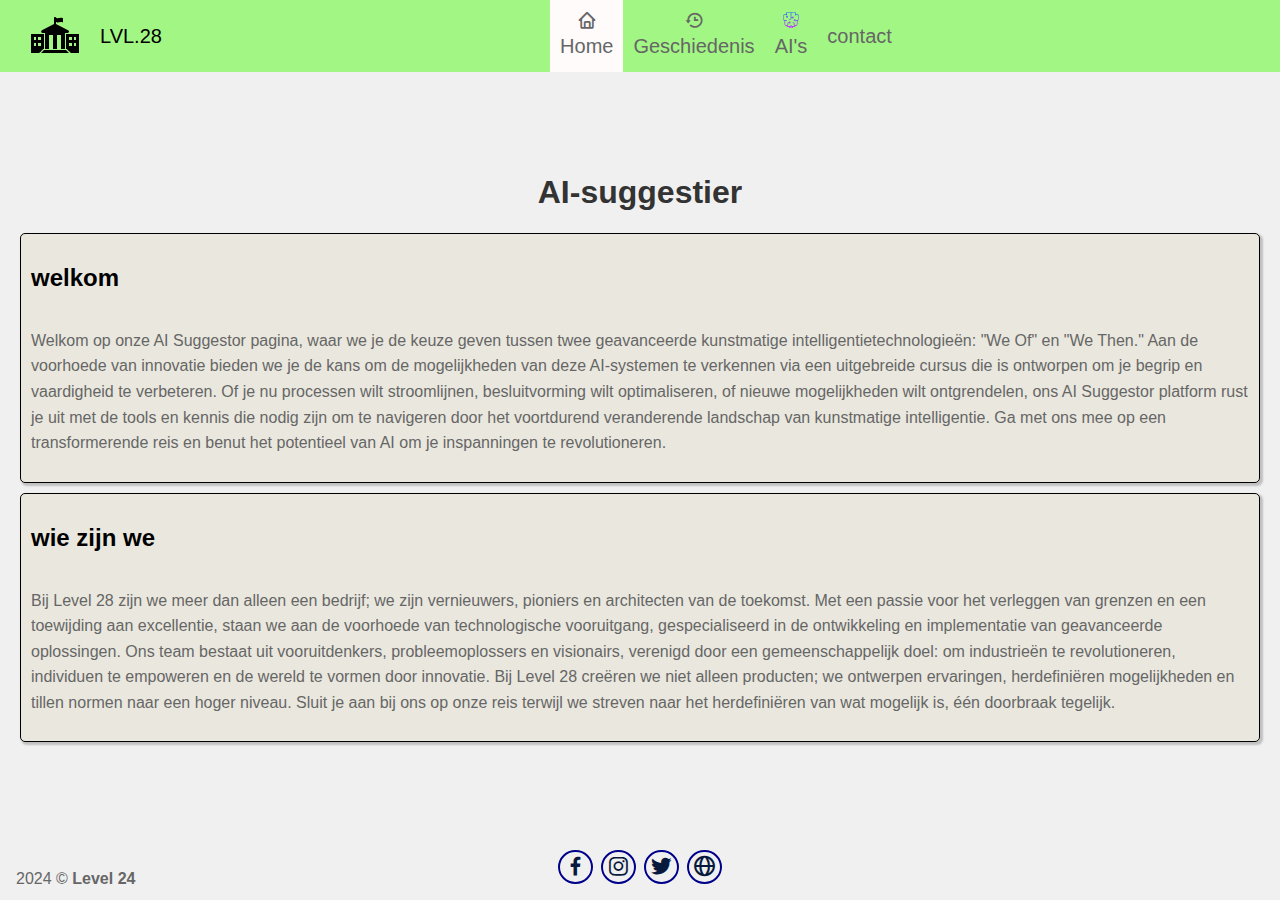
<file: index.html>
<!DOCTYPE html>
<html lang="nl">
  <head>
    <meta charset="UTF-8" />
    <meta name="viewport" content="width=device-width, initial-scale=1.0" />
    <meta http-equiv="X-UA-Compatible" content="ie=edge" />
    <title>Home</title>
    <link rel="stylesheet" href="./style.css" />
    <link
      href="https://unpkg.com/boxicons@2.1.4/css/boxicons.min.css"
      rel="stylesheet"
    />
    <script src="./index.js"></script>
  </head>
  <body>
    <header>
      <!-- De ma a wat is hier geburd je kan daar niet op lkikken, maak dat au b een a me een img in of doe en ander ding ind ie a da dat ikbaariks-->
      <figure>
        <img src="./assets/logo.svg" alt="level 28 logo" />
        <figcaption>LVL.28</figcaption>
      </figure>

      <!-- <svg width="800px" height="800px" viewBox="0 0 50 50" version="1.1" baseProfile="tiny" xmlns="http://www.w3.org/2000/svg" overflow="inherit"><path d="M12.333 22h2.667v16h4v-14h4v14h4v-14h4v14h4v-16h2.666c.736 0 1.334-.736 1.334-1.399 0-.401-.221-.853-.555-1.071l.002-.052-.021-.037.134-.033-12.56-6.469v-1.892c2 1.059 3.951-.765 7 .332v-4.179c-3.051-1.096-5 .727-7-.332v-.268c0-.331-.631-.6-1-.6s-1 .269-1 .6v6.339l-12.559 6.456.271.021.288.011v.002c-1 .218-.776.77-.776 1.171-.001.664.373 1.4 1.109 1.4zm1.667 17l-3 3h28l-3-3zm22-16v15h.885l.391.553 2.666 2.499.943.948h8.115v-19h-13zm6 12h-3v-3h3v3zm0-6h-3v-3h3v3zm4 6h-2v-3h2v3zm0-6h-2v-3h2v3zm-32.886 9h.886v-15h-13v19h8.114l.942-.848 2.667-2.6.391-.552zm-7.114-3h-2v-3h2v3zm0-6h-2v-3h2v3zm5 6h-3v-3h3v3zm0-6h-3v-3h3v3z"/></svg> -->
      <nav>
        <a class="selected" href="./index.html">
          <i class="bx bx-home selected"></i>
          <p>Home</p>
        </a>
        <a href="./history.html">
          <i class="bx bx-history"></i>
          <p>Geschiedenis</p>
        </a>
        <a href="./types.html"
          ><p><img src="assets/icons8-ai-64.png" alt="" />AI's</p></a
        ><!-- a ane eiusaai idedeftokenre o dene n e uabenpqd ani lle n-->
        <a href="contact.html">contact</a>
      </nav>
    </header>
    <main>
      <h1>AI-suggestier</h1>
      <div class="e">
        <h2>welkom</h2>
        <p>
          Welkom op onze AI Suggestor pagina, waar we je de keuze geven tussen
          twee geavanceerde kunstmatige intelligentietechnologieën: "We Of" en
          "We Then." Aan de voorhoede van innovatie bieden we je de kans om de
          mogelijkheden van deze AI-systemen te verkennen via een uitgebreide
          cursus die is ontworpen om je begrip en vaardigheid te verbeteren. Of
          je nu processen wilt stroomlijnen, besluitvorming wilt optimaliseren,
          of nieuwe mogelijkheden wilt ontgrendelen, ons AI Suggestor platform
          rust je uit met de tools en kennis die nodig zijn om te navigeren door
          het voortdurend veranderende landschap van kunstmatige intelligentie.
          Ga met ons mee op een transformerende reis en benut het potentieel van
          AI om je inspanningen te revolutioneren.
        </p>
      </div>

      <div class="e">
        <h2>wie zijn we</h2>
        <p>
          Bij Level 28 zijn we meer dan alleen een bedrijf; we zijn vernieuwers,
          pioniers en architecten van de toekomst. Met een passie voor het
          verleggen van grenzen en een toewijding aan excellentie, staan we aan
          de voorhoede van technologische vooruitgang, gespecialiseerd in de
          ontwikkeling en implementatie van geavanceerde oplossingen. Ons team
          bestaat uit vooruitdenkers, probleemoplossers en visionairs, verenigd
          door een gemeenschappelijk doel: om industrieën te revolutioneren,
          individuen te empoweren en de wereld te vormen door innovatie. Bij
          Level 28 creëren we niet alleen producten; we ontwerpen ervaringen,
          herdefiniëren mogelijkheden en tillen normen naar een hoger niveau.
          Sluit je aan bij ons op onze reis terwijl we streven naar het
          herdefiniëren van wat mogelijk is, één doorbraak tegelijk.
        </p>
      </div>
      <!-- <h2>enjoy</h2> -->
    </main>
    <footer class="social">
      <p>2024 &copy; <strong>Level 24</strong></p>
      <div class="soce">
        <a id="fb" href="https://www.facebook.com/hogeschoolUCLL"
          ><i class="bx bxl-facebook"></i
        ></a>
        <a id="insta" href="https://instagram.com/ucleuvenlimburg"
          ><i class="bx bxl-instagram"></i
        ></a>
        <a id="twit" href="https://twitter.com/hogeschoolUCLL"
          ><i class="bx bxl-twitter"></i
        ></a>
        <a id="inter" href="https://www.ucll.be/nl"
          ><i class="bx bx-globe"></i
        ></a>
      </div>
    </footer>
  </body>
</html>
</file>
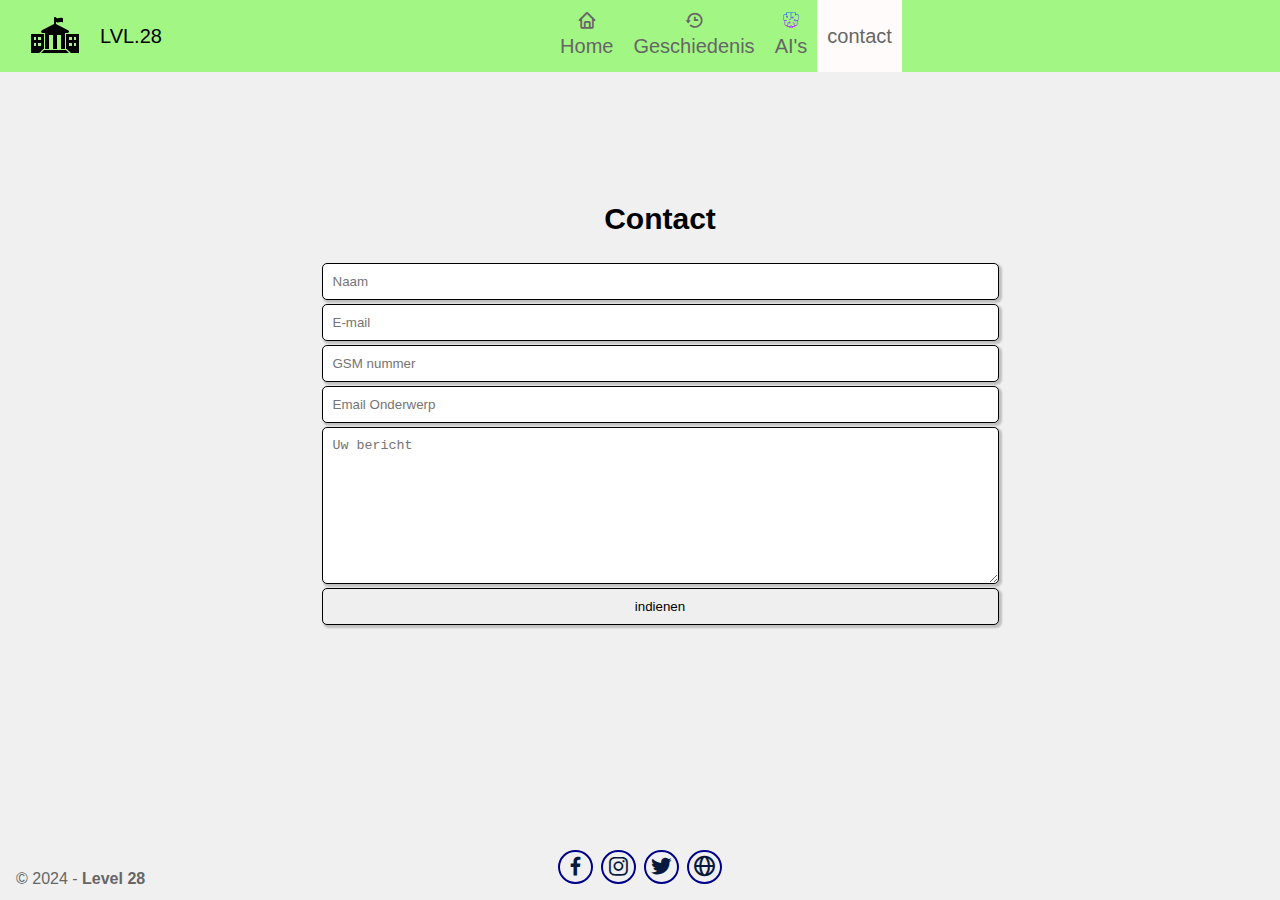
<file: contact.html>
<!DOCTYPE html>
<html lang="nl">
  <head>
    <meta charset="UTF-8" />
    <meta name="viewport" content="width=device-width, initial-scale=1.0" />
    <title>Document</title>
    <link rel="stylesheet" href="./style.css" />
    <link
      href="https://unpkg.com/boxicons@2.1.4/css/boxicons.min.css"
      rel="stylesheet"
    />
  </head>
  <body>
    <header>
      <!-- De ma a wat is hier geburd je kan daar niet op lkikken, maak dat au b een a me een img in of doe en ander ding ind ie a da dat ikbaariks-->
      <figure>
        <img src="./assets/logo.svg" alt="level 28 logo" />
        <figcaption>LVL.28</figcaption>
      </figure>
      <!-- <svg width="800px" height="800px" viewBox="0 0 50 50" version="1.1" baseProfile="tiny" xmlns="http://www.w3.org/2000/svg" overflow="inherit"><path d="M12.333 22h2.667v16h4v-14h4v14h4v-14h4v14h4v-16h2.666c.736 0 1.334-.736 1.334-1.399 0-.401-.221-.853-.555-1.071l.002-.052-.021-.037.134-.033-12.56-6.469v-1.892c2 1.059 3.951-.765 7 .332v-4.179c-3.051-1.096-5 .727-7-.332v-.268c0-.331-.631-.6-1-.6s-1 .269-1 .6v6.339l-12.559 6.456.271.021.288.011v.002c-1 .218-.776.77-.776 1.171-.001.664.373 1.4 1.109 1.4zm1.667 17l-3 3h28l-3-3zm22-16v15h.885l.391.553 2.666 2.499.943.948h8.115v-19h-13zm6 12h-3v-3h3v3zm0-6h-3v-3h3v3zm4 6h-2v-3h2v3zm0-6h-2v-3h2v3zm-32.886 9h.886v-15h-13v19h8.114l.942-.848 2.667-2.6.391-.552zm-7.114-3h-2v-3h2v3zm0-6h-2v-3h2v3zm5 6h-3v-3h3v3zm0-6h-3v-3h3v3z"/></svg> -->
      <nav>
        <a href="./index.html">
          <i class="bx bx-home selected"></i>
          <p>Home</p>
        </a>
        <a href="./history.html">
          <i class="bx bx-history"></i>
          <p>Geschiedenis</p>
        </a>
        <a href="./types.html"
          ><p><img src="assets/icons8-ai-64.png" alt="" />AI's</p></a
        ><!-- a ane eiusaai idedeftokenre o dene n e uabenpqd ani lle n-->
        <a class="selected" href="contact.html">contact</a>
      </nav>
    </header>
    <main>
      <section class="contact">
        <h2>Contact</h2>
        <form>
          <input type="text" placeholder="Naam" required />
          <input type="text" placeholder="E-mail" required />

          <input type="number" placeholder="GSM nummer " required />
          <input type="text" placeholder="Email Onderwerp" required />
          <textarea
            cols="80"
            rows="9"
            placeholder="Uw bericht"
            required
          ></textarea>
          <button class="subtn" type="submit">indienen</button>
        </form>
      </section>
    </main>
    <footer class="social">
      <p>&copy; 2024 - <strong>Level 28</strong></p>
      <div class="soce">
        <a id="fb" href="https://www.facebook.com/hogeschoolUCLL"
          ><i class="bx bxl-facebook"></i
        ></a>
        <a id="insta" href="https://instagram.com/ucleuvenlimburg"
          ><i class="bx bxl-instagram"></i
        ></a>
        <a id="twit" href="https://twitter.com/hogeschoolUCLL"
          ><i class="bx bxl-twitter"></i
        ></a>
        <a id="inter" href="https://www.ucll.be/nl"
          ><i class="bx bx-globe"></i
        ></a>
      </div>
    </footer>
  </body>
</html>
</file>
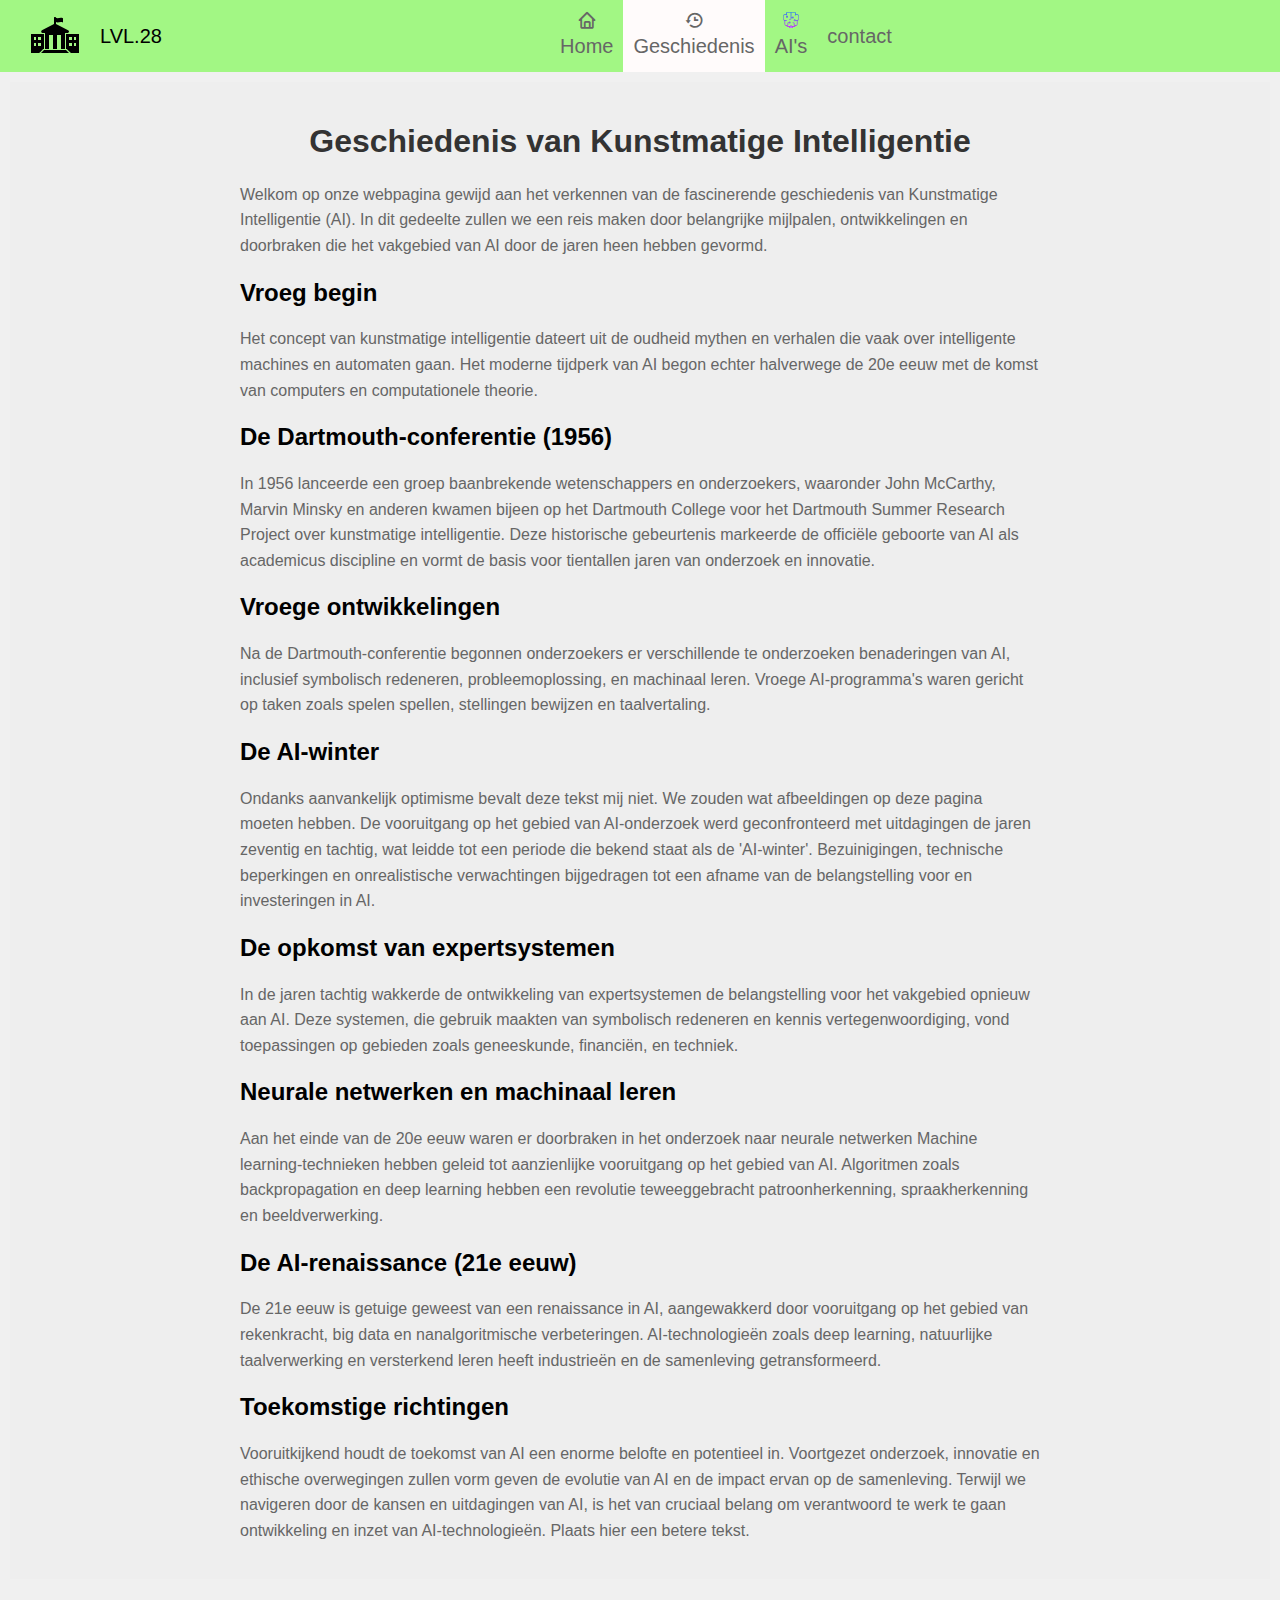
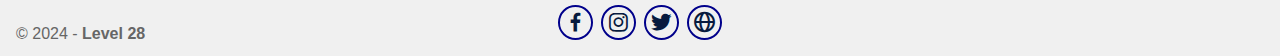
<file: history.html>
<!DOCTYPE html>
<html lang="nl">
<head>
    <meta charset="UTF-8">
    <meta name="viewport" content="width=device-width, initial-scale=1.0">
    <meta http-equiv="X-UA-Compatible" content="ie=edge">
    <title>Document</title>
    <link rel="stylesheet" href="./style.css" />
    <link
      href="https://unpkg.com/boxicons@2.1.4/css/boxicons.min.css"
      rel="stylesheet"
    />
</head>
<body>
  <header><!-- De ma a wat is hier geburd je kan daar niet op lkikken, maak dat au b een a me een img in of doe en ander ding ind ie a da dat ikbaariks-->
    <figure>
      <img src="./assets/logo.svg" alt="level 28 logo" />
      <figcaption>LVL.28</figcaption>
    </figure>
    <!-- <svg width="800px" height="800px" viewBox="0 0 50 50" version="1.1" baseProfile="tiny" xmlns="http://www.w3.org/2000/svg" overflow="inherit"><path d="M12.333 22h2.667v16h4v-14h4v14h4v-14h4v14h4v-16h2.666c.736 0 1.334-.736 1.334-1.399 0-.401-.221-.853-.555-1.071l.002-.052-.021-.037.134-.033-12.56-6.469v-1.892c2 1.059 3.951-.765 7 .332v-4.179c-3.051-1.096-5 .727-7-.332v-.268c0-.331-.631-.6-1-.6s-1 .269-1 .6v6.339l-12.559 6.456.271.021.288.011v.002c-1 .218-.776.77-.776 1.171-.001.664.373 1.4 1.109 1.4zm1.667 17l-3 3h28l-3-3zm22-16v15h.885l.391.553 2.666 2.499.943.948h8.115v-19h-13zm6 12h-3v-3h3v3zm0-6h-3v-3h3v3zm4 6h-2v-3h2v3zm0-6h-2v-3h2v3zm-32.886 9h.886v-15h-13v19h8.114l.942-.848 2.667-2.6.391-.552zm-7.114-3h-2v-3h2v3zm0-6h-2v-3h2v3zm5 6h-3v-3h3v3zm0-6h-3v-3h3v3z"/></svg> -->
    <nav>
        <a href="./index.html">
          <i class="bx bx-home selected"></i>
          <p>Home</p>
        </a>
      <a class=" selected" href="./history.html">
        <i class="bx bx-history"></i>
        <p>Geschiedenis</p>
      </a>
      <a href="./types.html"><p><img src="assets/icons8-ai-64.png" alt="" />AI's
        </p></a><!-- a ane eiusaai idedeftokenre o dene n e uabenpqd ani lle n-->
      <a href="contact.html">contact</a>
    </nav>
  </header>
   

    <main>
        <article>
            <div class="container">
                <h1>Geschiedenis van Kunstmatige Intelligentie</h1>
                <p>
                  Welkom op onze webpagina gewijd aan het verkennen van de fascinerende geschiedenis van Kunstmatige Intelligentie (AI). In dit gedeelte zullen we een reis maken door belangrijke mijlpalen, ontwikkelingen en doorbraken die het vakgebied van AI door de jaren heen hebben gevormd.
                </p>
                <h2>Vroeg begin</h2>
                <p>
                  Het concept van kunstmatige intelligentie dateert uit de oudheid
                  mythen en verhalen die vaak over intelligente machines en automaten gaan.
                  Het moderne tijdperk van AI begon echter halverwege de 20e eeuw met de
                  komst van computers en computationele theorie.
                </p>
                <h2>De Dartmouth-conferentie (1956)</h2>
                <p>
                  In 1956 lanceerde een groep baanbrekende wetenschappers en onderzoekers, waaronder
                  John McCarthy, Marvin Minsky en anderen kwamen bijeen op het Dartmouth College
                  voor het Dartmouth Summer Research Project over kunstmatige intelligentie.
                  Deze historische gebeurtenis markeerde de officiële geboorte van AI als academicus
                  discipline en vormt de basis voor tientallen jaren van onderzoek en innovatie.
                </p>
                <h2>Vroege ontwikkelingen</h2>
                <p>
                  Na de Dartmouth-conferentie begonnen onderzoekers er verschillende te onderzoeken
                  benaderingen van AI, inclusief symbolisch redeneren, probleemoplossing, en
                  machinaal leren. Vroege AI-programma's waren gericht op taken zoals spelen
                  spellen, stellingen bewijzen en taalvertaling.
                </p>
                <h2>De AI-winter</h2>
                <p>
                  Ondanks aanvankelijk optimisme bevalt deze tekst mij niet. We zouden wat afbeeldingen op deze pagina moeten hebben. De vooruitgang op het gebied van AI-onderzoek werd geconfronteerd met uitdagingen
                  de jaren zeventig en tachtig, wat leidde tot een periode die bekend staat als de 'AI-winter'.
                  Bezuinigingen, technische beperkingen en onrealistische verwachtingen
                  bijgedragen tot een afname van de belangstelling voor en investeringen in AI.
                </p>
                <h2>De opkomst van expertsystemen</h2>
                <p>
                  In de jaren tachtig wakkerde de ontwikkeling van expertsystemen de belangstelling voor het vakgebied opnieuw aan
                  AI. Deze systemen, die gebruik maakten van symbolisch redeneren en kennis
                  vertegenwoordiging, vond toepassingen op gebieden zoals geneeskunde, financiën,
                  en techniek.
                </p>
                <h2>Neurale netwerken en machinaal leren</h2>
                <p>
                  Aan het einde van de 20e eeuw waren er doorbraken in het onderzoek naar neurale netwerken
                  Machine learning-technieken hebben geleid tot aanzienlijke vooruitgang op het gebied van AI.
                  Algoritmen zoals backpropagation en deep learning hebben een revolutie teweeggebracht
                  patroonherkenning, spraakherkenning en beeldverwerking.
                </p>
                <h2>De AI-renaissance (21e eeuw)</h2>
                <p>
                  De 21e eeuw is getuige geweest van een renaissance in AI, aangewakkerd door
                  vooruitgang op het gebied van rekenkracht, big data en nanalgoritmische verbeteringen.
                  AI-technologieën zoals deep learning, natuurlijke taalverwerking en
                  versterkend leren heeft industrieën en de samenleving getransformeerd.
                </p>
                <h2>Toekomstige richtingen</h2>
                <p>
                  Vooruitkijkend houdt de toekomst van AI een enorme belofte en potentieel in.
                  Voortgezet onderzoek, innovatie en ethische overwegingen zullen vorm geven
                  de evolutie van AI en de impact ervan op de samenleving. Terwijl we navigeren door de
                  kansen en uitdagingen van AI, is het van cruciaal belang om verantwoord te werk te gaan
                  ontwikkeling en inzet van AI-technologieën. Plaats hier een betere tekst.
                </p>
              </div>
    </main>
    <footer class="social">
      <div class="soce">
        <a id="fb" href="https://www.facebook.com/hogeschoolUCLL"
          ><i class="bx bxl-facebook"></i
        ></a>
        <a id="insta" href="https://instagram.com/ucleuvenlimburg"
          ><i class="bx bxl-instagram"></i
        ></a>
        <a id="twit" href="https://twitter.com/hogeschoolUCLL"
          ><i class="bx bxl-twitter"></i
        ></a>
        <a id="inter" href="https://www.ucll.be/nl"
          ><i class="bx bx-globe"></i
        ></a>
      </div>
      <p>&COPY; 2024 - <strong>Level 28</strong></p>
    </footer>
</body>
</html>


<!-- Hallo, Lasse was hier ooit. Bedankt om dit te lezen, dat is teken dat je aan het werk bent. Doe zo verder!
oirporg
re
e


eee-->
</file>
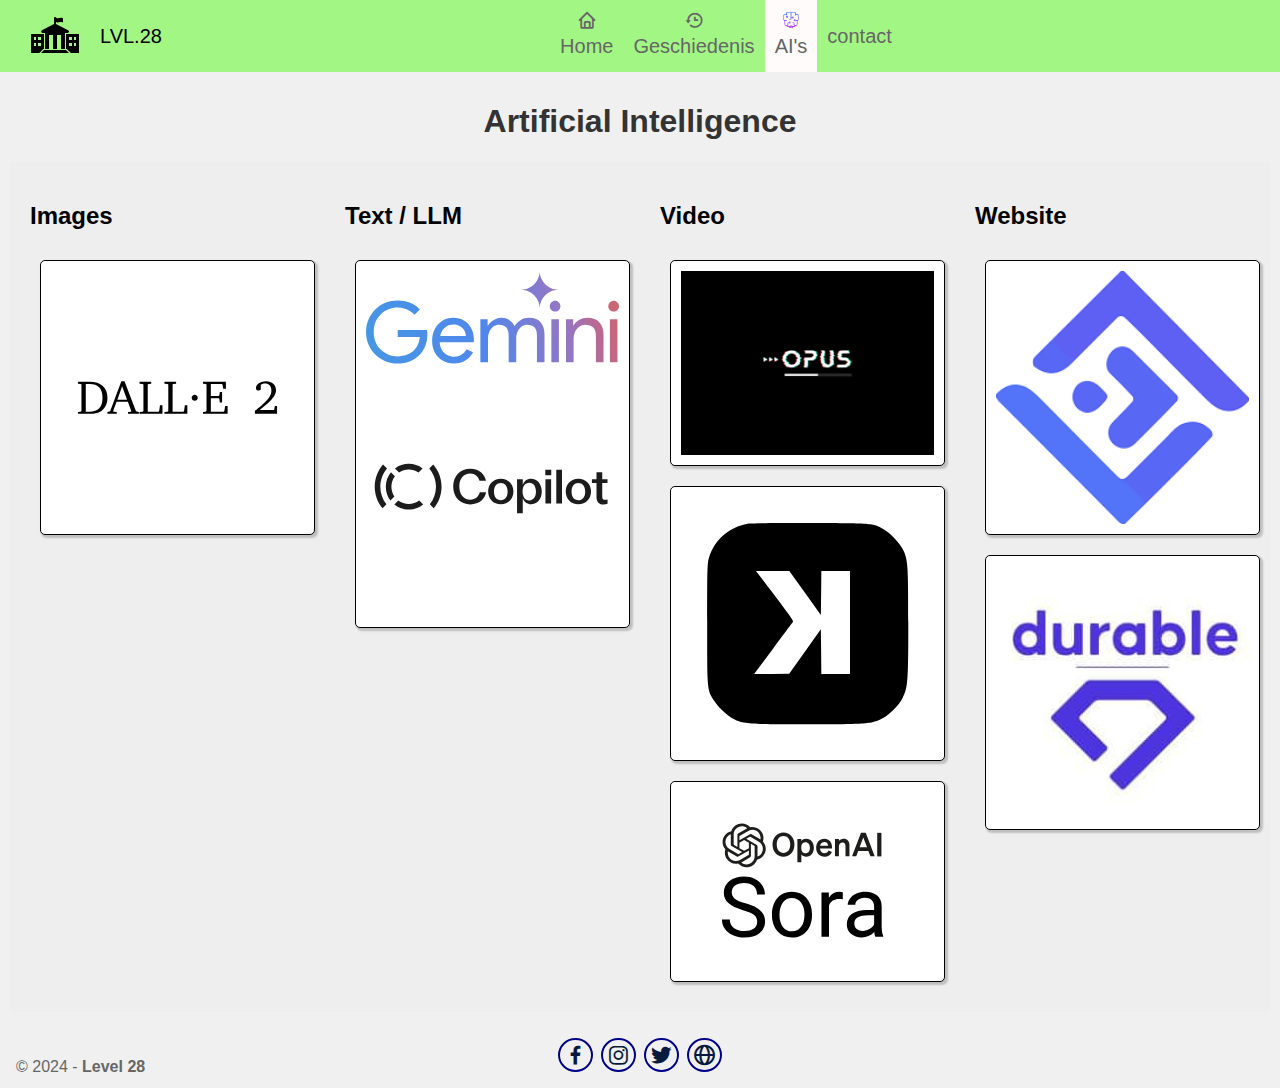
<file: types.html>
<!DOCTYPE html>
<html lang="en">
  <head>
    <meta charset="UTF-8" />
    <meta name="viewport" content="width=device-width, initial-scale=1.0" />
    <title>Document</title>
    <title>Document</title>
    <link rel="stylesheet" href="./style.css" />
    <link
      href="https://unpkg.com/boxicons@2.1.4/css/boxicons.min.css"
      rel="stylesheet"
    />
  </head>
  <body>
    <header>
      <!-- De ma a wat is hier geburd je kan daar niet op lkikken, maak dat au b een a me een img in of doe en ander ding ind ie a da dat ikbaariks-->
      <figure>
        <img src="./assets/logo.svg" alt="level 28 logo" />
        <figcaption>LVL.28</figcaption>
      </figure>
      <!-- <svg width="800px" height="800px" viewBox="0 0 50 50" version="1.1" baseProfile="tiny" xmlns="http://www.w3.org/2000/svg" overflow="inherit"><path d="M12.333 22h2.667v16h4v-14h4v14h4v-14h4v14h4v-16h2.666c.736 0 1.334-.736 1.334-1.399 0-.401-.221-.853-.555-1.071l.002-.052-.021-.037.134-.033-12.56-6.469v-1.892c2 1.059 3.951-.765 7 .332v-4.179c-3.051-1.096-5 .727-7-.332v-.268c0-.331-.631-.6-1-.6s-1 .269-1 .6v6.339l-12.559 6.456.271.021.288.011v.002c-1 .218-.776.77-.776 1.171-.001.664.373 1.4 1.109 1.4zm1.667 17l-3 3h28l-3-3zm22-16v15h.885l.391.553 2.666 2.499.943.948h8.115v-19h-13zm6 12h-3v-3h3v3zm0-6h-3v-3h3v3zm4 6h-2v-3h2v3zm0-6h-2v-3h2v3zm-32.886 9h.886v-15h-13v19h8.114l.942-.848 2.667-2.6.391-.552zm-7.114-3h-2v-3h2v3zm0-6h-2v-3h2v3zm5 6h-3v-3h3v3zm0-6h-3v-3h3v3z"/></svg> -->
      <nav>
        <a href="./index.html">
          <i class="bx bx-home selected"></i>
          <p>Home</p>
        </a>
        <a href="./history.html">
          <i class="bx bx-history"></i>
          <p>Geschiedenis</p>
        </a>
        <a class="selected" href="./types.html"
          ><p><img src="assets/icons8-ai-64.png" alt="" />AI's</p></a
        ><!-- a ane eiusaai idedeftokenre o dene n e uabenpqd ani lle n-->
        <a href="contact.html">contact</a>
      </nav>
    </header>
    <main>
      <input type="checkbox" name="first" id="first" />
      <h1>Artificial Intelligence</h1>
      <article>
        <section>
          <h2>Images</h2>
          <article>
            <!-- <h3>DALL-E 2</h3> -->
            <img src="./assets/Dall-E-2 Logo.svg" alt="Dall-E-2 logo" />
          </article>
        </section>
        <section>
          <h2>Text / LLM</h2>
          <article>
            <input type="checkbox" name="Hallo" id="Hallohallo" />
            <!-- <h3>Gemininininini</h3> -->
            <img src="./assets/Google_Gemini_logo.svg" alt="Gemini logo" />
            <img src="./assets/Copilot Logo.svg" alt="Copilot logo" />
          </article>
        </section>
        <section>
          <h2>Video</h2>
          <article>
            <input type="checkbox" name="Hallo" id="Hallohallo" />
            <!-- <h3>Magnum Opus</h3> -->
            <img src="./assets/Opus.png" alt="Opus logo" />
          </article>
          <article>
            <input type="checkbox" name="Hallo" id="Hallohallo" />
            <!-- <h3>Klap</h3> -->
            <img
              src="./assets/Klap Logo.svg"
              alt="Klap Klap logo"
              aria-multiline="yes"
            />
          </article>
          <article>
            <input type="checkbox" name="Hallo" id="Hallohallo" />
            <!-- <h3>Sora</h3> -->
            <img src="./assets/OpenAI Sora.svg" alt="Sora logo" />
          </article>
        </section>
        <section>
          <h2>Website</h2>
          <article>
            <input type="checkbox" name="Hallo" id="Hallohallo" />
            <!-- <h3>10Web</h3> -->
            <img src="./assets/10WEB.png" alt="10WEBP Logo" />
          </article>
          <article>
            <input type="checkbox" name="Hallo" id="Hallohallo" />
            <!-- <h3>Durable</h3> -->
            <img
              src="./assets/Durable-AI-Website-Builder.jpg"
              alt="Durable Logo"
            />
          </article>
        </section>
      </article>
    </main>
    <footer class="social">
      <p>&COPY; 2024 - <strong>Level 28</strong></p>
      <div class="soce">
        <a id="fb" href="https://www.facebook.com/hogeschoolUCLL"
          ><i class="bx bxl-facebook"></i
        ></a>
        <a id="insta" href="https://instagram.com/ucleuvenlimburg"
          ><i class="bx bxl-instagram"></i
        ></a>
        <a id="twit" href="https://twitter.com/hogeschoolUCLL"
          ><i class="bx bxl-twitter"></i
        ></a>
        <a id="inter" href="https://www.ucll.be/nl"
          ><i class="bx bx-globe"></i
        ></a>
      </div>
    </footer>
  </body>
</html>
</file>
<file: style.css>
/* AUB Mijn gekrulde haakjes toets is kapot dus iemand anders moet dat aanvullen, danku. Ik heb bet nu al zelf gedaan danku. */
body, html {
    margin: 0;
    padding: 0;                   
    display: flex;
    flex-direction: column;
    justify-content: space-between;
    height: 100%;
    background-color: #f0f0f0;
    /*Met deze ding zie je, met dze ding zet je zo de footer altijd beneden doordat d ebody altij groot genoug is.*/
}

*{
    transition: all 200ms ease-in-out;
    
}


.e{
    padding: 50px;
    margin: 3cm;
    box-shadow: #333;
    background-color:rgb(205, 197, 146);
    color: #f8f4f4;
    border-radius: 10px;
    background-color: rgb(205 197 146 / 19%);
}

header a {
    text-decoration: none
}
header {
    
    display: flex
    ; justify-content: stretch;
    font-size: 20px;}header img {
    height: 50px;
    margin: auto 20px ;

} nav {
    padding: 0px;
    /* background-color: rgb(                                                                                                   wat eten we vandaag?214, spaghetti188, 1spaghetti59); */
    display: flex;
    justify-content: center;
    width: 100%;
} header i  { header :i ; 
        
    
            }header i , header i  {
    
}nav p{
    margin: 0;
    display: flex;
    flex-direction: column;
    padding: 0;
    align-items: center;
}

header a, header i {
    display: flex;
    flex-direction: column;
    box-sizing: border-box;
    text-align: center;
    
    vertical-align: middle;
    justify-content: center;
    
    text-decoration: none;
    align-self: center;
}

header i a, header ai{
    height: unset;
    padding: 10px;
}

header a{
    height: 100%;
    padding: 10px;
}

nav img{
    height: 20px;
    width: 20px;
    margin: 0;
}

nav img:hover{
    /* height: 500px;
    margin: 100px; */
}

header i {
    display: flex !important;
}

section {
    display: flex;
    margin: 10px;
    border-radius: 5px;
    flex-direction: row;
    padding: 10px;
    /* width: 10px; */
    width: 100%;
}

section > article  {
    background-color: rgba(100, 100, 100, 0.164);
    display: flex;
    justify-content: space-between;
    margin: 10px;
    width: 100%;
    padding: 10px;
    border-radius: 10px;
}
nav > i:hover, nav > a:hover, nav > a.selected, nav > i.selected {
    background-color: rgb(255, 251, 251);
}
nav > a:last-child> img {
    height: 20px;
    width: 20px;
    display: flex;
    flex-direction: column;

}


main {
  padding: 10px;
}

nav >i {
    display: flex;

}

.container {
    max-width: 800px;
    margin: 0 auto;
    padding: 20px;
}
  h1 {
     text-align: center;
    color: #333;
}
  h2 {
    color: black;
  }
  h3 {
    color: #666
  }
  p, p, p {
    line-height: 1.6;
    color: #666;
  }
.social {
   padding: 1rem;
    bottom: 3rem ;
}
footer .soce {
    display: flex;
    align-items: center;
    margin: auto;
    gape: .5rem;/*Doe de gape weg da wrkt niet doe margin insteads*/
    justify-content: space-between;
}
.social a {
   display: flex;
    justify-content: center;
     text-decoration: none;
     align-items: center;
    width: 31px;
   height: 30.5px;

     border-radius: 50%;
     font-size: 25px;    
    transition: .5s;
    margin: 0 .25rem;
}




/* bodyie */section{
    display: flex;
    flex-direction: column;
    width: 100%;
}

section     > article , .e, input, textarea, button {
    
     display: flex;
      margin: 10px;
      border-radius: 5px;
     flex-direction: column;
    padding: 10px;
    box-sizing: border-box;
      border: 1px solid black;
     box-shadow: 10px 10px solid black;
    box-shadow: inset 5em 1em gold;
    box-shadow: 2px 2px 2px 1px rgb(0 0 0 / 20%);
     box-decoration-break: none;
      /* border-block-end-color: navajowhite; */
      margin: 10px;
}



figure{
    display: flex;
    flex-direction: row;
    align-items: center;
    margin : 10px;
}

input[type="checkbox"]{display:none}

main > article  {
    
    display: flex;
    justify-content: stretch;
}

footer{
    display: flex;
    flex-direction: row;
} 
footer > p {
position: absolute;
}
.contact{
    min-height: auto;
    padding-bottom: 7rem;
    display: flex;
    align-content: center;
}

.contact h2{
    color: BlAcK ;
    font-size: 30px;
    width: 100%;
    align-items: center;
    align-self: center;
    display: flex;
    align-items: center;
    flex-wrap: nowrap;
    justify-content: center;
}
.contact form{
    max-width: 90rem;
    margin: 0 auto;
    text-align: center;
  display: flex                        ;
  flex-direction: column                                                                ;
}
.contact form .input-box{
    display: flex;
    justify-content: space-between;
}

.contact > form > input, .contact textarea, .contact button {
    border: 1px solid black;
    margin: 2px 0;
}

article img {
 width: 100%;
}

.contact form .input-box .input-field input,
.contact form .textarea-field textarea{
     width: 100%;
    height: 100%;
     padding: 1.5rem;
    font-size: 1.2rem;
     color: black;
    border: 2px  solid grey;
     border-radius: .6rem;
}
form .btn{
    display: flex;
    width: 10rem;
    height: 60px;
    margin: 20px auto;
    padding: 10px;
}
form .btn .subtn{
   
display: flex;
margin: 0 auto;
justify-content: center;
align-items: center;
width: 20rem;
background-color: blue;
color: whitesmoke;
font-size: medium;
text-transform: uppercase;
border-radius: 20px;
cursor: pointer;
transition: .3s;
}

form .btn .subtn:hover{
    color: red;
}

/* F onts */
body, a{
font-family: Arial, sans-serif;
}

body {
    height: 100%;
}

/*colors*/

header {
    background-color    : rgba( 236,236, 236, 0.45) ;
    -webkit-nbsp-mode: none;
    background-attachment: fixed;
    background-color: rgba(0, 221, 255, 0.45);
    background-color: rgb(66 255 0 / 45%);
}

main article{
    background-color: rgba(212, 212, 212, 0.041);
}

section > article {
background-color:white;
}

h1 {
   color: #333;
}
 h2 {
   color: black;
 }
 p, p, p, h3, a {
   color: #666
 }

.social a{
    color:#071a3e;
    border:0.15rem solid darkblue;
}

#fb:hover {
    color:#0165E1;
}
#insta:hover {
    color:#E4405F;
}
#twit:hover{
    color: #1DA1F2;
}
#inter:hover{
    color: #e30046;
}
</file>
